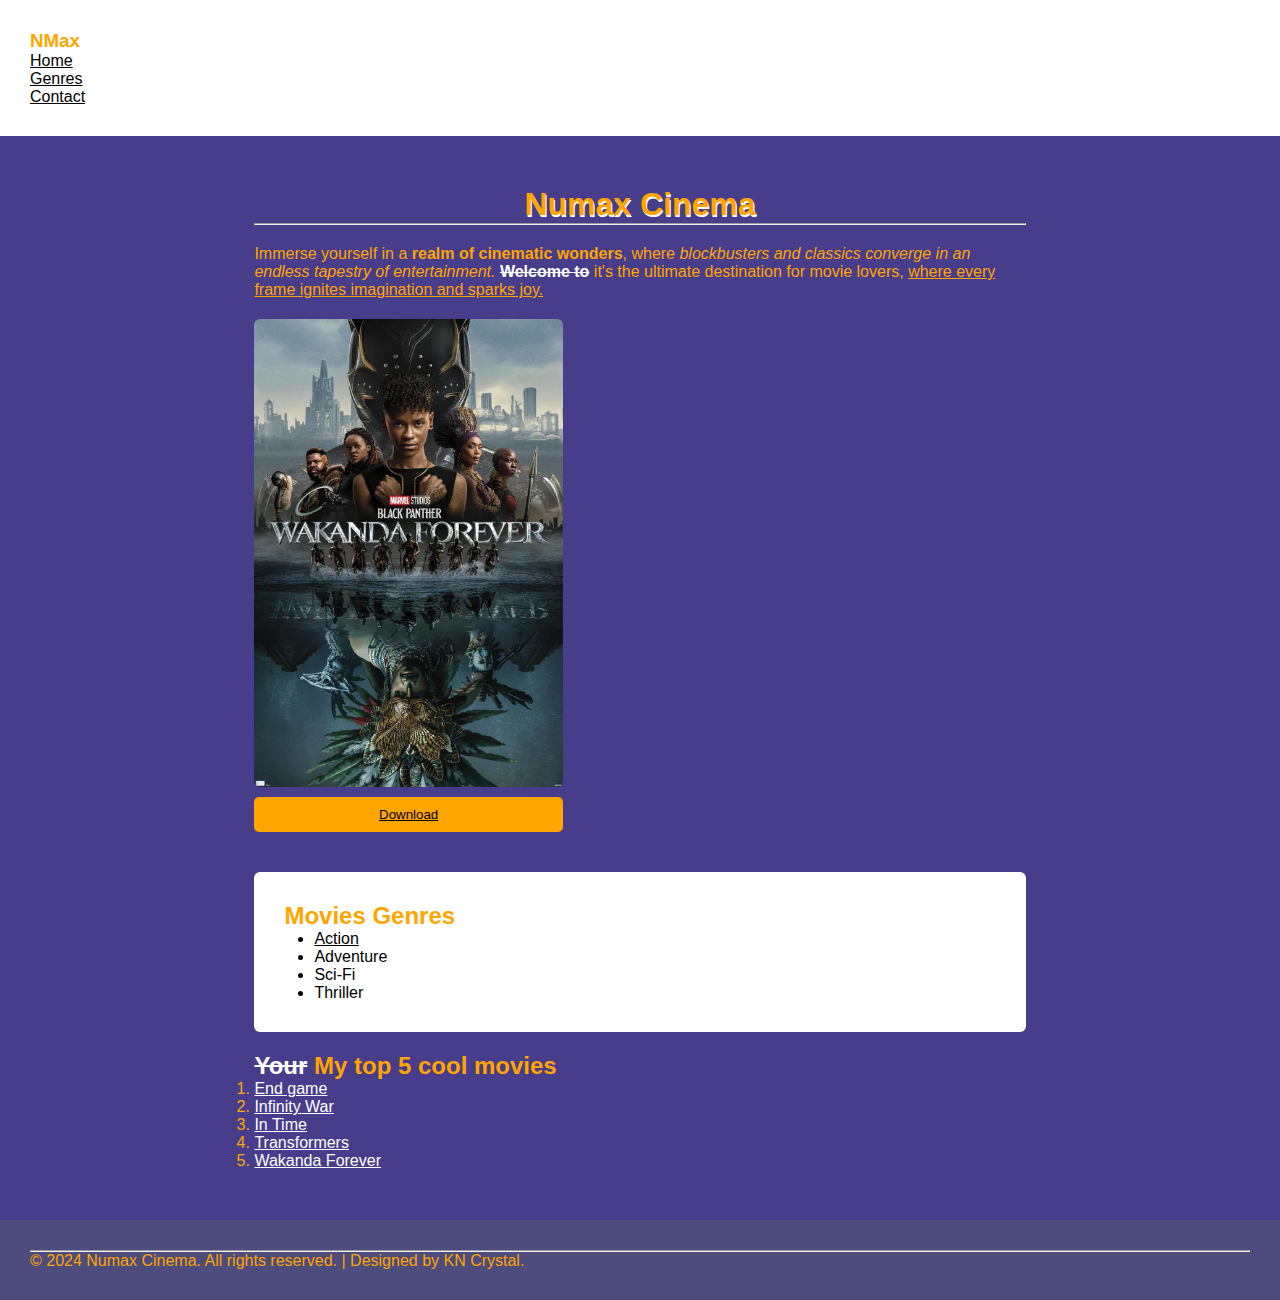
<file: index.html>
<!DOCTYPE html>
<html lang="en">
  <head>
    <meta charset="UTF-8" />
    <meta name="viewport" content="width=device-width, initial-scale=1.0" />
    <title>My first assignment</title>
    <link rel="preconnect" href="https://fonts.googleapis.com" />
    <link rel="preconnect" href="https://fonts.gstatic.com" crossorigin />
    <link
      href="https://fonts.googleapis.com/css2?family=SUSE:wght@100..800&display=swap"
      rel="stylesheet"
    />
    <link rel="stylesheet" href="style.css" />
  </head>
  <body>
    <header>
      <h3>NMax</h3>
      <nav>
        <ul>
          <li><a href="#">Home</a></li>
          <li><a href="#genres">Genres</a></li>
          <li><a href="#contact">Contact</a></li>
        </ul>
      </nav>
    </header>

    <main>
      <div class="intro">
        <h1 title="my name is kayongo nicholas crystal">Numax Cinema</h1>
        <hr />
        <p>
          Immerse yourself in a <b>realm of cinematic wonders</b>, where
          <i
            >blockbusters and classics converge in an endless tapestry of
            entertainment.
          </i>
          <del>Welcome to</del> it's the ultimate destination for movie lovers,
          <u>where every frame ignites imagination and sparks joy.</u>
        </p>

        <div class="my-btn">
          <img src="./images/wakanda.webp" alt="wakanda movie-poster" />
          <a href="./images/wakanda.webp" download>
            <button>Download</button>
          </a>
        </div>
      </div>
      <section id="genres">
        <h2>Movies Genres</h2>
        <ul>
          <li>
            <a id="action" href="">Action</a>
          </li>
          <li>Adventure</li>
          <li title="This is the future">Sci-Fi</li>
          <li>Thriller</li>
        </ul>
      </section>

      <section id="myTop5">
        <h2><del>Your</del> My top 5 cool movies</h2>
        <ol>
          <li><a href="https://www.youtube.com/watch?v=iOl4AmgaUXg">End game</a></li>
          <li><a href="https://www.youtube.com/watch?v=mj4dVlxhfA4">Infinity War</a></li>
          <li><a href="https://www.youtube.com/watch?v=YggJTHdVKn0">In Time</a></li>
          <li><a href="https://www.youtube.com/watch?v=rje3-vDxR0I">Transformers</a></li>
          <li><a href="https://www.youtube.com/watch?v=2ox9o9Ypq9o">Wakanda Forever</a></li>
        </ol>
      </section>
    </main>

    <footer>
      <hr />
      &copy; 2024 Numax Cinema. All rights reserved. | Designed by KN Crystal.
    </footer>
  </body>
</html>
</file>
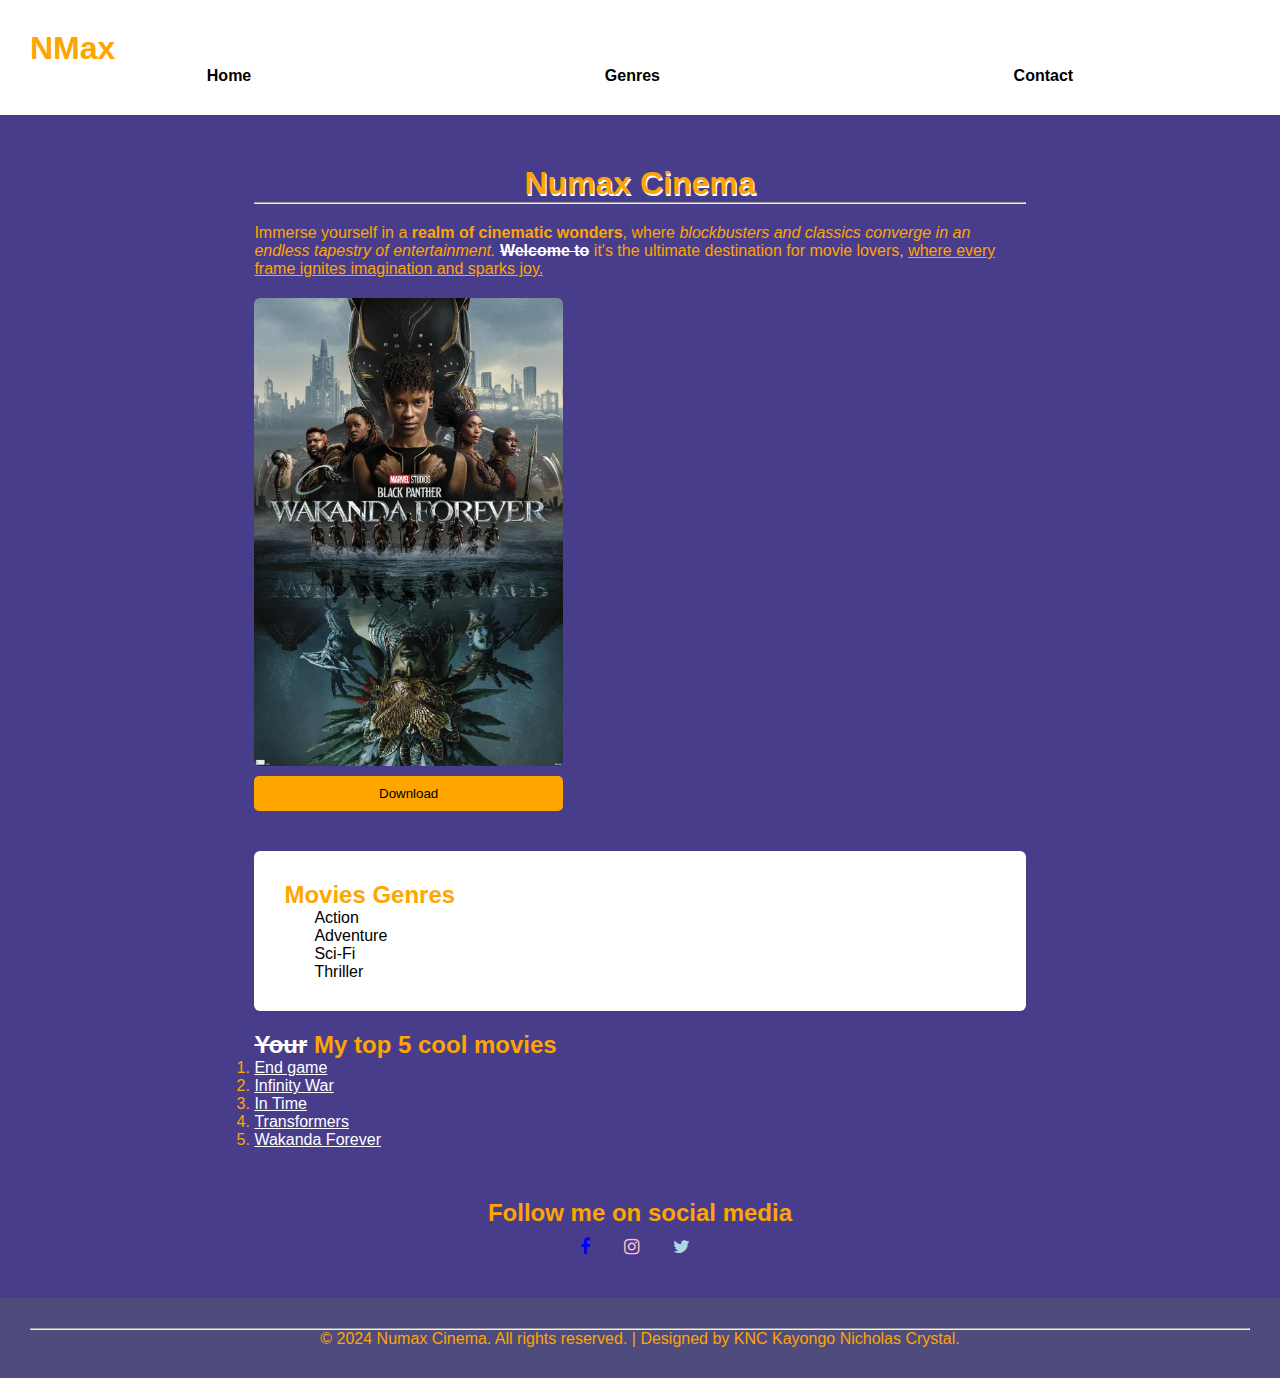
<file: pages/index.html>
<!DOCTYPE html>
<html lang="en">
  <head>
    <meta charset="UTF-8" />
    <meta name="viewport" content="width=device-width, initial-scale=1.0" />
    <title>My first assignment</title>
    <link rel="preconnect" href="https://fonts.googleapis.com" />
    <link rel="preconnect" href="https://fonts.gstatic.com" crossorigin />
    <link
      href="https://fonts.googleapis.com/css2?family=SUSE:wght@100..800&display=swap"
      rel="stylesheet"
    />
    <link
      rel="stylesheet"
      href="https://cdnjs.cloudflare.com/ajax/libs/font-awesome/4.7.0/css/font-awesome.min.css"
    />
    <link rel="stylesheet" href="../styles/style.css" />
  </head>
  <body>
    <header>
      <h3>NMax</h3>
      <nav>
        <ul>
          <li><a href="#">Home</a></li>
          <li><a href="./genres.html">Genres</a></li>
          <li><a href="#socials">Contact</a></li>
        </ul>
      </nav>
    </header>

    <main>
      <div class="intro">
        <h1 title="my name is kayongo nicholas crystal">Numax Cinema</h1>
        <hr />
        <p>
          Immerse yourself in a <b>realm of cinematic wonders</b>, where
          <i
            >blockbusters and classics converge in an endless tapestry of
            entertainment.
          </i>
          <del>Welcome to</del> it's the ultimate destination for movie lovers,
          <u>where every frame ignites imagination and sparks joy.</u>
        </p>

        <div class="my-btn">
          <img src="../images/wakanda.webp" alt="wakanda movie-poster" />
          <a href="../images/wakanda.webp" download>
            <button>Download</button>
          </a>
        </div>
      </div>
      <section id="genres">
        <h2>Movies Genres</h2>
        <ul>
          <li>
            <a id="action" href="./genres.html">Action</a>
          </li>

          <li>
            <a href="./genres.html"> Adventure</a>
          </li>
          <li title="This is the future">
            <a href="./genres.html"> Sci-Fi</a>
          </li>
          <li>
            <a href="./genres.html"> Thriller</a>
          </li>
        </ul>
      </section>

      <section id="myTop5">
        <h2><del>Your</del> My top 5 cool movies</h2>
        <ol>
          <li>
            <a href="https://www.youtube.com/watch?v=iOl4AmgaUXg">End game</a>
          </li>
          <li>
            <a href="https://www.youtube.com/watch?v=mj4dVlxhfA4"
              >Infinity War</a
            >
          </li>
          <li>
            <a href="https://www.youtube.com/watch?v=YggJTHdVKn0">In Time</a>
          </li>
          <li>
            <a href="https://www.youtube.com/watch?v=rje3-vDxR0I"
              >Transformers</a
            >
          </li>
          <li>
            <a href="https://www.youtube.com/watch?v=2ox9o9Ypq9o"
              >Wakanda Forever</a
            >
          </li>
        </ol>
      </section>

      <div id="socials">
        <h2>Follow me on social media</h2>
        <ul>
          <li>
            <a href="https://www.facebook.com/NumaxCinema">
              <i class="fa fa-facebook"></i>
            </a>
          </li>
          <li>
            <a href="https://www.instagram.com/numaxcinema">
              <i class="fa fa-instagram"></i>
            </a>
          </li>
          <li>
            <a href="https://www.twitter.com/numaxcinema">
              <i class="fa fa-twitter"></i>
            </a>
          </li>
        </ul>
      </div>
    </main>

    <footer>
      <hr />
      &copy; 2024 Numax Cinema. All rights reserved. | Designed by KNC Kayongo Nicholas Crystal.
    </footer>
  </body>
</html>
</file>
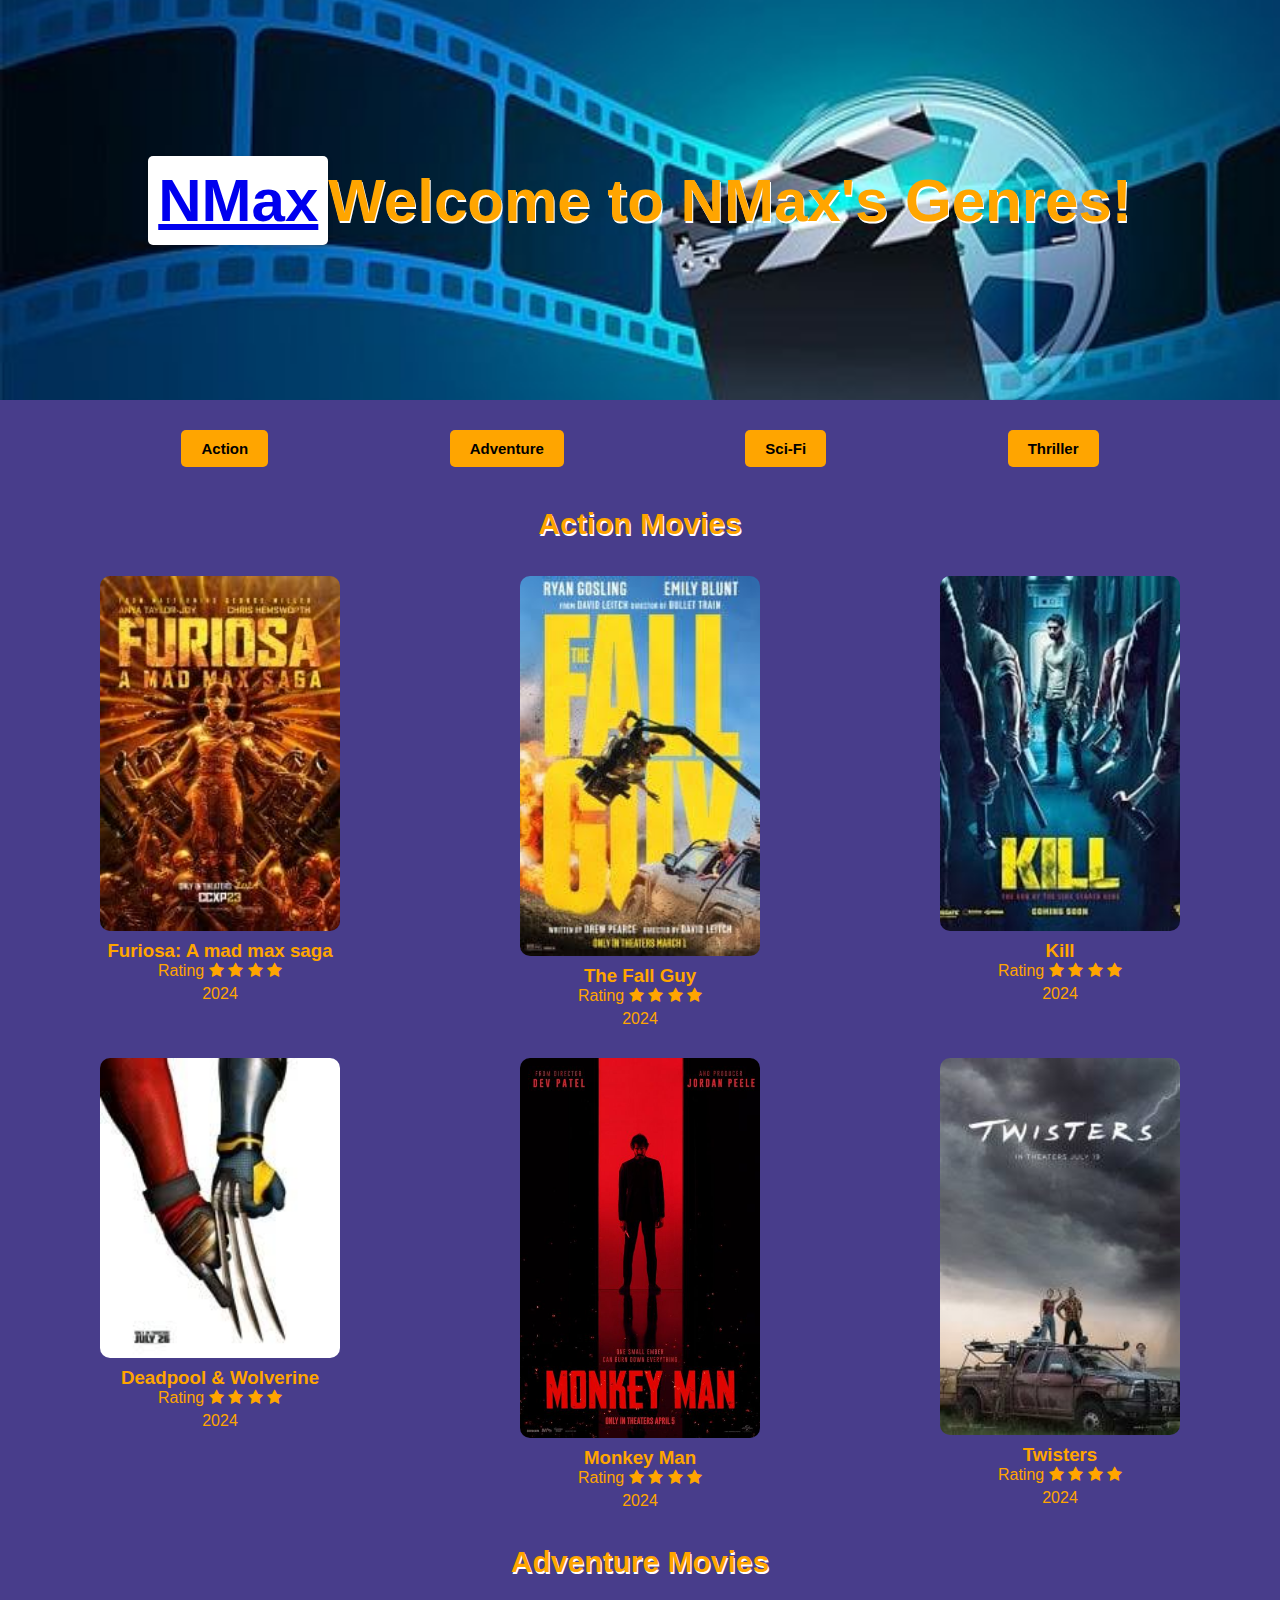
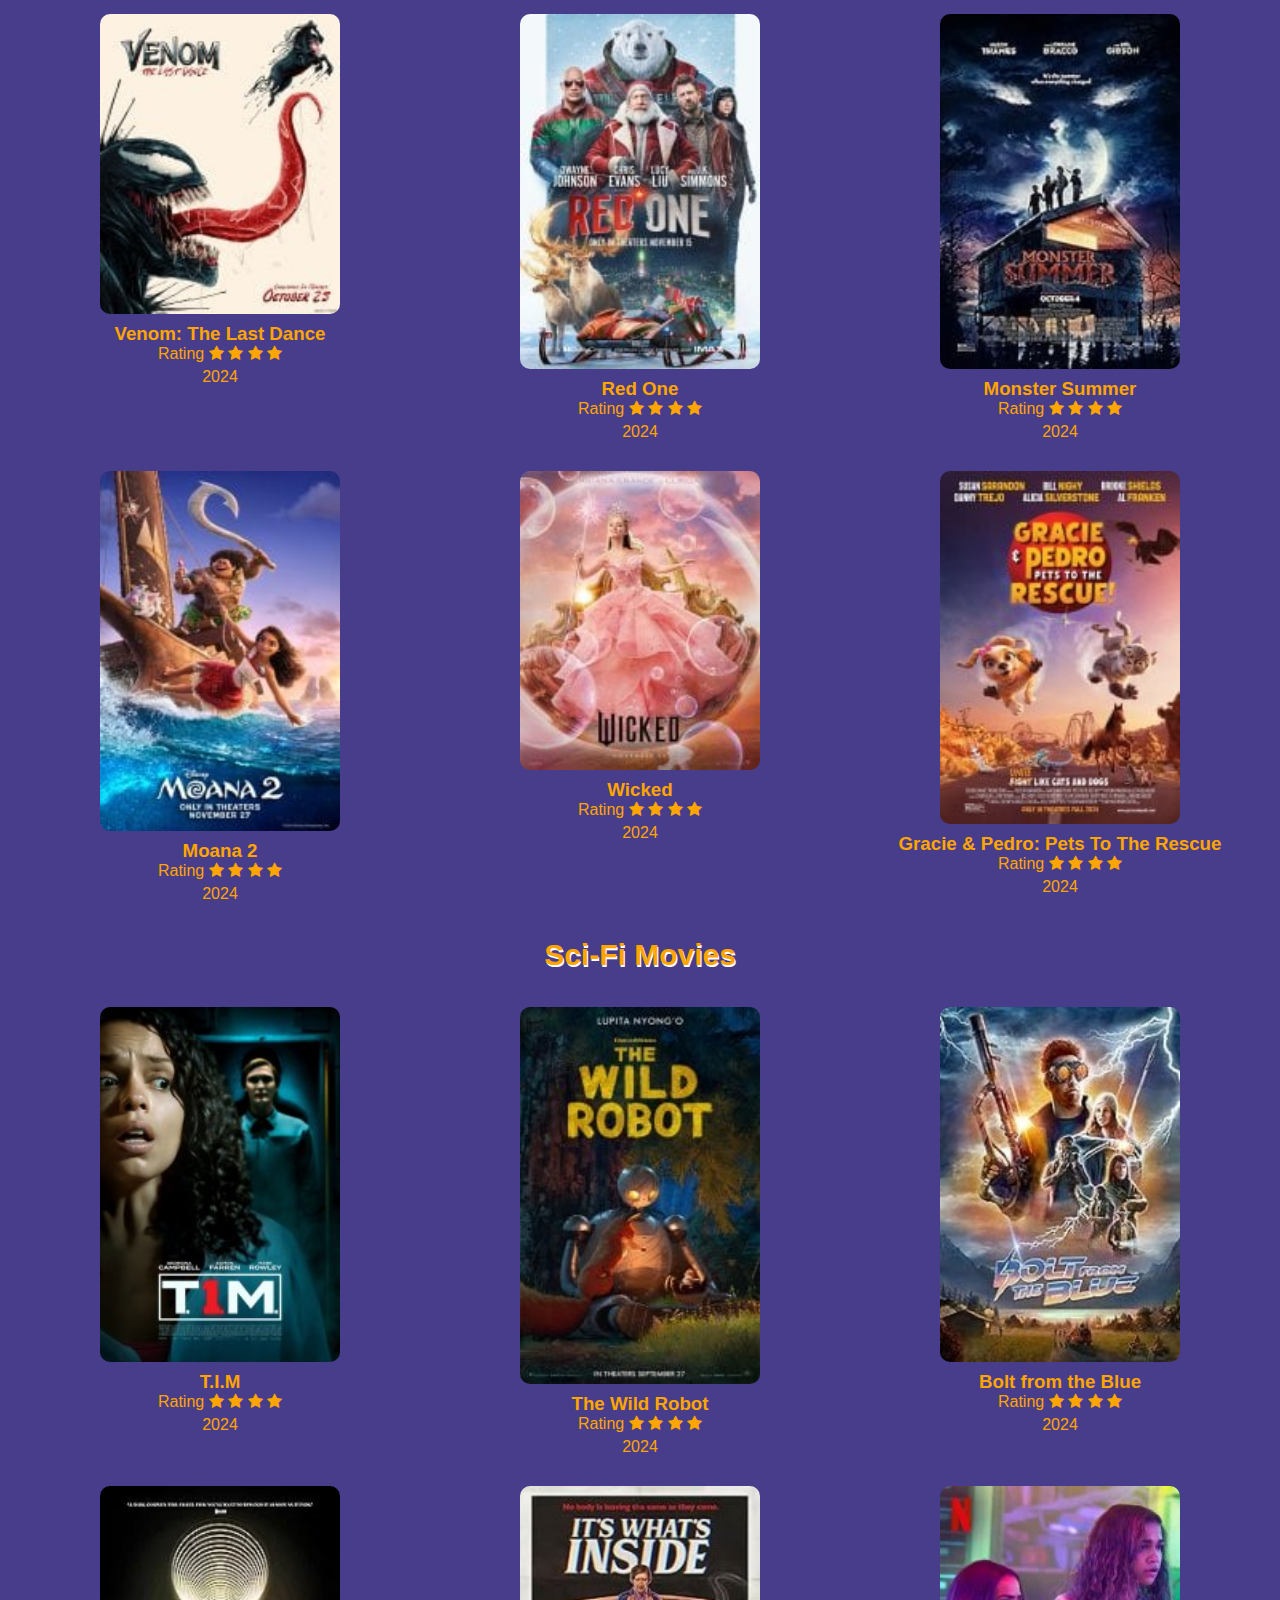
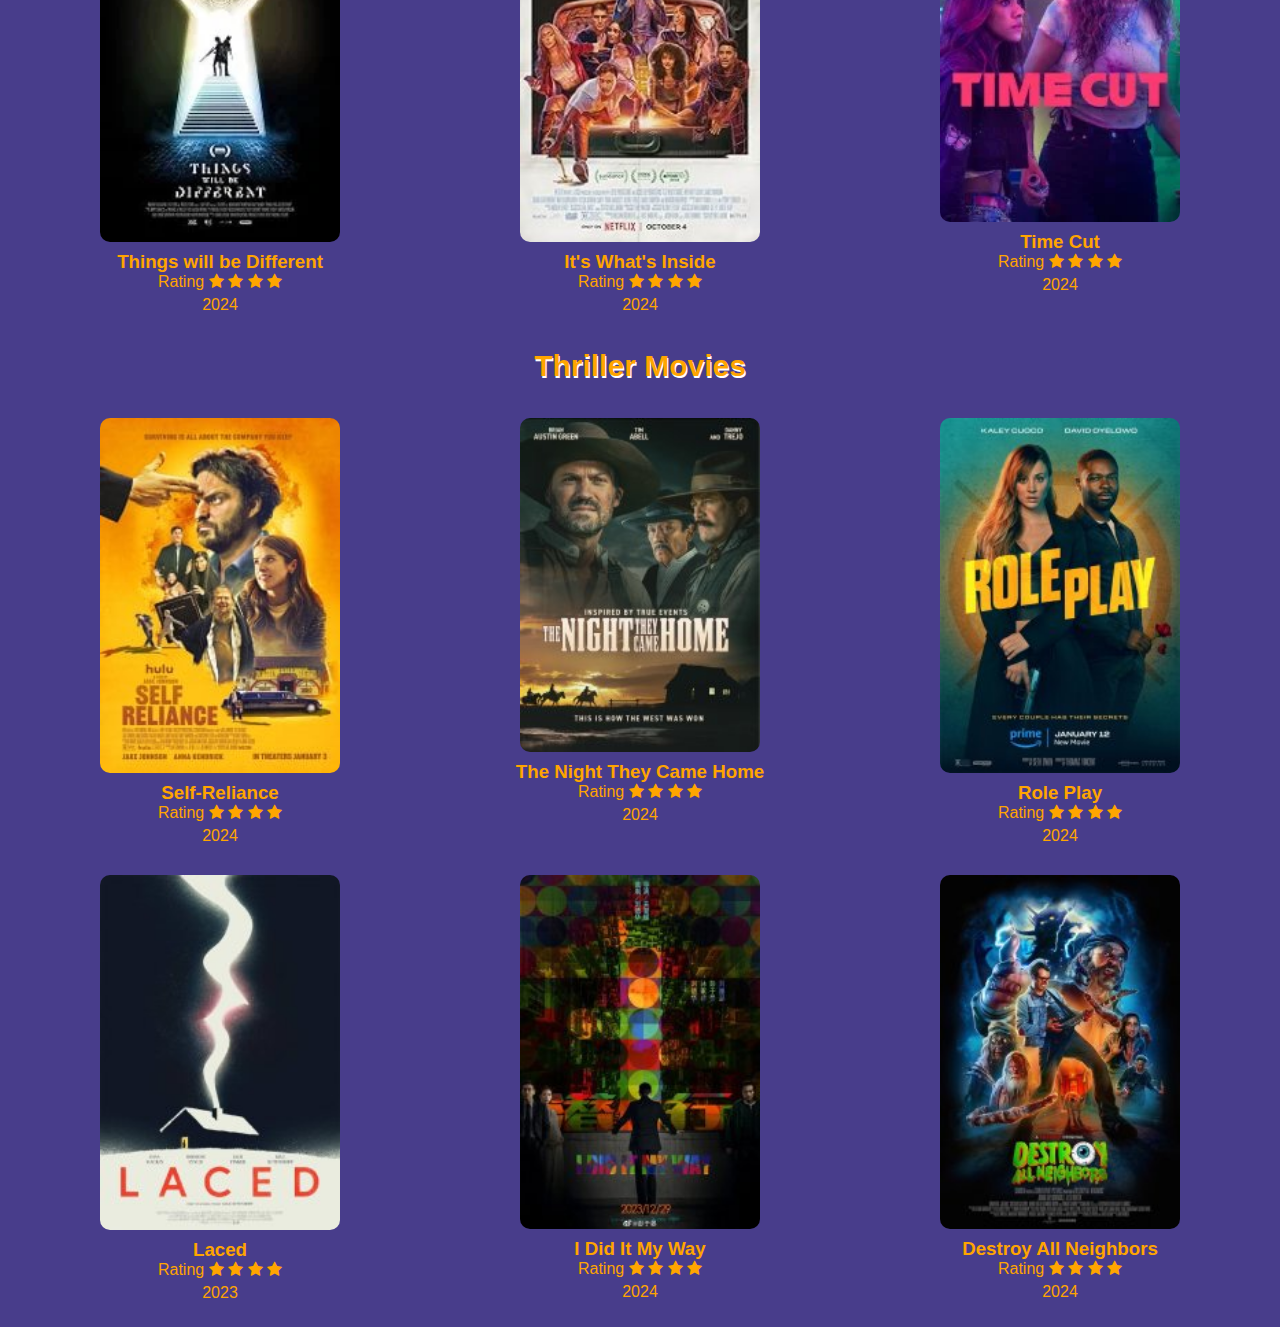
<file: pages/genres.html>
<!DOCTYPE html>
<html lang="en">
  <head>
    <meta charset="UTF-8" />
    <link
      rel="shortcut icon"
      href="../images/movie-icon-vector-23534767.jpg"
      type="image/x-icon"
    />
    <meta name="viewport" content="width=device-width, initial-scale=1.0" />
    <title>NMax Genres</title>
    <link
      rel="stylesheet"
      href="https://cdnjs.cloudflare.com/ajax/libs/font-awesome/4.7.0/css/font-awesome.min.css"
    />
    <link rel="stylesheet" href="../styles/genres.css" />
  </head>
  <body>
    <header>
        <nav>
            <div class="logo">
                <a href="../pages/index.html"> <h1>NMax</h1></a>
            </div>
        </nav>
      <div class="bg-banner">
        <h1>Welcome to NMax's Genres!</h1>
      </div>
    </header>
    <main>
      <div class="my-buttons">
        <a href="#action"><button>Action</button></a>
        <a href="#adventure"><button>Adventure</button></a>
        <a href="#sci-fi"><button>Sci-Fi</button></a>
        <a href="#thriller"> <button>Thriller</button></a>
      </div>

      <section id="action">
        <h2>Action Movies</h2>
        <div class="my-cards">
          <div class="card">
            <img src="../images/furiosa.jpg" alt="action1" />
            <div class="card-info">
              <a href="https://www.youtube.com/watch?v=WhifstfSlVQ">
                <h3>Furiosa: A mad max saga</h3></a
              >
              <span
                >Rating
                <i class="fa fa-star"></i>
                <i class="fa fa-star"></i>
                <i class="fa fa-star"></i>
                <i class="fa fa-star"></i>
              </span>
            </div>
            <p>2024</p>
          </div>

          <div class="card">
            <img src="../images/fall guy.jpg" alt="action1" />
            <div class="card-info">
              <a href="https://www.youtube.com/watch?v=-e94AEHMIVY">
                <h3>The Fall Guy</h3></a
              >
              <span
                >Rating
                <i class="fa fa-star"></i>
                <i class="fa fa-star"></i>
                <i class="fa fa-star"></i>
                <i class="fa fa-star"></i>
              </span>
            </div>
            <p>2024</p>
          </div>

          <div class="card">
            <img src="../images/kill.jpg" alt="action1" />
            <div class="card-info">
              <a href="https://www.youtube.com/watch?v=1aH279BAmWk">
                <h3>Kill</h3></a
              >
              <span
                >Rating
                <i class="fa fa-star"></i>
                <i class="fa fa-star"></i>
                <i class="fa fa-star"></i>
                <i class="fa fa-star"></i>
              </span>
            </div>
            <p>2024</p>
          </div>

          <div class="card">
            <img src="../images/deadpool.jpg" alt="action1" />
            <div class="card-info">
              <a href="https://www.youtube.com/watch?v=98swnzDMJhg">
                <h3>Deadpool & Wolverine</h3></a
              >
              <span
                >Rating
                <i class="fa fa-star"></i>
                <i class="fa fa-star"></i>
                <i class="fa fa-star"></i>
                <i class="fa fa-star"></i>
              </span>
            </div>
            <p>2024</p>
          </div>

          <div class="card">
            <img src="../images/monkey man2.jpg" alt="action1" />
            <div class="card-info">
              <a href="https://www.youtube.com/watch?v=coHqdF4cyy0">
                <h3>Monkey Man</h3></a
              >
              <span
                >Rating
                <i class="fa fa-star"></i>
                <i class="fa fa-star"></i>
                <i class="fa fa-star"></i>
                <i class="fa fa-star"></i>
              </span>
            </div>
            <p>2024</p>
          </div>

          <div class="card">
            <img src="../images/twisters.jpg" alt="action1" />
            <div class="card-info">
              <a href="https://www.youtube.com/watch?v=FwWC1tI7fTA">
                <h3>Twisters</h3></a
              >
              <span
                >Rating
                <i class="fa fa-star"></i>
                <i class="fa fa-star"></i>
                <i class="fa fa-star"></i>
                <i class="fa fa-star"></i>
              </span>
            </div>
            <p>2024</p>
          </div>
        </div>
      </section>

      <section id="adventure">
        <h2>Adventure Movies</h2>
        <div class="my-cards">
          <div class="card">
            <img src="../images/venom.jpg" alt="adventure1" />
            <div class="card-info">
              <a href="https://www.youtube.com/watch?v=Kf9YyQG5iIc">
                <h3>Venom: The Last Dance</h3></a
              >
              <span
                >Rating
                <i class="fa fa-star"></i>
                <i class="fa fa-star"></i>
                <i class="fa fa-star"></i>
                <i class="fa fa-star"></i>
              </span>
            </div>
            <p>2024</p>
          </div>

          <div class="card">
            <img src="../images/red one.jpg" alt="adventure1" />
            <div class="card-info">
              <a href="https://www.youtube.com/watch?v=3ooxkpCVxv4">
                <h3>Red One</h3></a
              >
              <span
                >Rating
                <i class="fa fa-star"></i>
                <i class="fa fa-star"></i>
                <i class="fa fa-star"></i>
                <i class="fa fa-star"></i>
              </span>
            </div>
            <p>2024</p>
          </div>

          <div class="card">
            <img src="../images/monster summer.jpg" alt="adventure1" />
            <div class="card-info">
              <a href="https://www.youtube.com/watch?v=KHK0yb-6dwU">
                <h3>Monster Summer</h3></a
              >
              <span
                >Rating
                <i class="fa fa-star"></i>
                <i class="fa fa-star"></i>
                <i class="fa fa-star"></i>
                <i class="fa fa-star"></i>
              </span>
            </div>
            <p>2024</p>
          </div>

          <div class="card">
            <img src="../images/moana.jpg" alt="adventure1" />
            <div class="card-info">
              <a href="https://www.youtube.com/watch?v=hDZ7y8RP5HE">
                <h3>Moana 2</h3></a
              >
              <span
                >Rating
                <i class="fa fa-star"></i>
                <i class="fa fa-star"></i>
                <i class="fa fa-star"></i>
                <i class="fa fa-star"></i>
              </span>
            </div>
            <p>2024</p>
          </div>

          <div class="card">
            <img src="../images/wicked.jpg" alt="adventure1" />
            <div class="card-info">
              <a href="https://www.youtube.com/watch?v=6COmYeLsz4c">
                <h3>Wicked</h3></a
              >
              <span
                >Rating
                <i class="fa fa-star"></i>
                <i class="fa fa-star"></i>
                <i class="fa fa-star"></i>
                <i class="fa fa-star"></i>
              </span>
            </div>
            <p>2024</p>
          </div>

          <div class="card">
            <img src="../images/gracie and pedro.jpg" alt="adventure1" />
            <div class="card-info">
              <a href="https://www.youtube.com/watch?v=fKyN9svi7qI">
                <h3>Gracie & Pedro: Pets To The Rescue</h3></a
              >
              <span
                >Rating
                <i class="fa fa-star"></i>
                <i class="fa fa-star"></i>
                <i class="fa fa-star"></i>
                <i class="fa fa-star"></i>
              </span>
            </div>
            <p>2024</p>
          </div>
        </div>
      </section>

      <section id="sci-fi">
        <h2>Sci-Fi Movies</h2>
        <div class="my-cards">
          <div class="card">
            <img src="../images/tim.jpg" alt="sci-fi1" />
            <div class="card-info">
              <a href="https://www.youtube.com/watch?v=rNWirskzRfw">
                <h3>T.I.M</h3></a
              >
              <span
                >Rating
                <i class="fa fa-star"></i>
                <i class="fa fa-star"></i>
                <i class="fa fa-star"></i>
                <i class="fa fa-star"></i>
              </span>
            </div>
            <p>2024</p>
          </div>

          <div class="card">
            <img src="../images/wild robot.jpg" alt="sci-fi1" />
            <div class="card-info">
              <a href="https://www.youtube.com/watch?v=67vbA5ZJdKQ">
                <h3>The Wild Robot</h3></a
              >
              <span
                >Rating
                <i class="fa fa-star"></i>
                <i class="fa fa-star"></i>
                <i class="fa fa-star"></i>
                <i class="fa fa-star"></i>
              </span>
            </div>
            <p>2024</p>
          </div>

          <div class="card">
            <img src="../images/bolt from the blue.jpg" alt="sci-fi1" />
            <div class="card-info">
              <a href="https://www.youtube.com/watch?v=FvMACDnXdL0">
                <h3>Bolt from the Blue</h3></a
              >
              <span
                >Rating
                <i class="fa fa-star"></i>
                <i class="fa fa-star"></i>
                <i class="fa fa-star"></i>
                <i class="fa fa-star"></i>
              </span>
            </div>
            <p>2024</p>
          </div>

          <div class="card">
            <img src="../images/things will be different.webp" alt="sci-fi1" />
            <div class="card-info">
              <a href="https://www.youtube.com/watch?v=c_SQP2Cm4lQ">
                <h3>Things will be Different</h3></a
              >
              <span
                >Rating
                <i class="fa fa-star"></i>
                <i class="fa fa-star"></i>
                <i class="fa fa-star"></i>
                <i class="fa fa-star"></i>
              </span>
            </div>
            <p>2024</p>
          </div>

          <div class="card">
            <img src="../images/it's what is inside.jpg" alt="sci-fi1" />
            <div class="card-info">
              <a href="https://www.youtube.com/watch?v=RJBNi0CjX5I">
                <h3>It's What's Inside</h3></a
              >
              <span
                >Rating
                <i class="fa fa-star"></i>
                <i class="fa fa-star"></i>
                <i class="fa fa-star"></i>
                <i class="fa fa-star"></i>
              </span>
            </div>
            <p>2024</p>
          </div>

          <div class="card">
            <img src="../images/time cut.webp" alt="sci-fi1" />
            <div class="card-info">
              <a href="https://www.youtube.com/watch?v=j5F4E9Qx0wU">
                <h3>Time Cut</h3></a
              >
              <span
                >Rating
                <i class="fa fa-star"></i>
                <i class="fa fa-star"></i>
                <i class="fa fa-star"></i>
                <i class="fa fa-star"></i>
              </span>
            </div>
            <p>2024</p>
          </div>
        </div>
      </section>

      <section id="thriller">
        <h2>Thriller Movies</h2>
        <div class="my-cards">
          <div class="card">
            <img src="../images/resilience.jpg" alt="thriller1" />
            <div class="card-info">
              <a href="https://www.youtube.com/watch?v=Ocw_fVdr4_g">
                <h3>Self-Reliance</h3></a
              >
              <span
                >Rating
                <i class="fa fa-star"></i>
                <i class="fa fa-star"></i>
                <i class="fa fa-star"></i>
                <i class="fa fa-star"></i>
              </span>
            </div>
            <p>2024</p>
          </div>

          <div class="card">
            <img src="../images/night they came home.jpg" alt="thriller1" />
            <div class="card-info">
              <a href="https://www.youtube.com/watch?v=p2zC-lM5IU4">
                <h3>The Night They Came Home</h3></a
              >
              <span
                >Rating
                <i class="fa fa-star"></i>
                <i class="fa fa-star"></i>
                <i class="fa fa-star"></i>
                <i class="fa fa-star"></i>
              </span>
            </div>
            <p>2024</p>
          </div>

          <div class="card">
            <img src="../images/role play.jpg" alt="thriller1" />
            <div class="card-info">
              <a href="https://www.youtube.com/watch?v=Bv67rkuWoMg">
                <h3>Role Play</h3></a
              >
              <span
                >Rating
                <i class="fa fa-star"></i>
                <i class="fa fa-star"></i>
                <i class="fa fa-star"></i>
                <i class="fa fa-star"></i>
              </span>
            </div>
            <p>2024</p>
          </div>

          <div class="card">
            <img src="../images/laced.jpg" alt="thriller1" />
            <div class="card-info">
              <a href="https://www.youtube.com/watch?v=WuO-DjOTcOM">
                <h3>Laced</h3></a
              >
              <span
                >Rating
                <i class="fa fa-star"></i>
                <i class="fa fa-star"></i>
                <i class="fa fa-star"></i>
                <i class="fa fa-star"></i>
              </span>
            </div>
            <p>2023</p>
          </div>

          <div class="card">
            <img src="../images/did it my way.jpg" alt="thriller1" />
            <div class="card-info">
              <a href="https://www.youtube.com/watch?v=ZKnE7qLddvg">
                <h3>I Did It My Way</h3></a
              >
              <span
                >Rating
                <i class="fa fa-star"></i>
                <i class="fa fa-star"></i>
                <i class="fa fa-star"></i>
                <i class="fa fa-star"></i>
              </span>
            </div>
            <p>2024</p>
          </div>

          <div class="card">
            <img src="../images/destroy all neighbours.jpg" alt="thriller1" />
            <div class="card-info">
              <a href="https://www.youtube.com/watch?v=vBEnqnmQQPo">
                <h3>Destroy All Neighbors</h3></a
              >
              <span
                >Rating
                <i class="fa fa-star"></i>
                <i class="fa fa-star"></i>
                <i class="fa fa-star"></i>
                <i class="fa fa-star"></i>
              </span>
            </div>
            <p>2024</p>
          </div>
        </div>
      </section>
    </main>
    <footer></footer>
  </body>
</html>
</file>
<file: style.css>
* {
  padding: 0;
  margin: 0;
  box-sizing: border-box;
}

body {
  background-color: darkslateblue;
  font-family: "Raleway", sans-serif;
  color: orange;
}

header {
  background-color: white;
  padding: 30px;
}

nav ul {
  list-style: none;
}

nav ul li a {
  color: black;
}

.intro h1 {
  text-shadow: 1px 2px white;
}

.intro p {
  margin: 20px 0;
}

main {
  padding: 30px;
  width: 80%;
  margin: auto;
}

main h1 {
  text-align: center;
}

main p del {
  color: white;
  font-weight: bold;
}

.my-btn {
  display: flex;
  flex-direction: column;
}

button {
  background-color: orange;
  border-radius: 5px;
  border: 0;
  padding: 10px;
  width: 40%;
  text-decoration: underline;
  font-family: "Raleway", sans-serif;
}

button:hover {
  cursor: pointer;
}

img {
  width: 40%;
  border-radius: 6px;
  margin-bottom: 10px;
}

.intro,
#myTop5,
#genres {
  width: 80%;
  margin: auto;
  padding: 20px 0;
}

#genres {
  background-color: white;
  padding: 30px;
  border-radius: 6px;
  margin-top: 20px;
}

#genres li {
  color: black;
  margin-left: 30px;
}

#genres a {
  color: black;
}

#action {
  color: white;
}

#myTop5 del {
  color: white;
}

#myTop5 ol li a {
  color: white;
}

footer {
  padding: 30px;
  background-color: #4d4c7d;
}
</file>
<file: styles/style.css>
* {
  padding: 0;
  margin: 0;
  box-sizing: border-box;
}

body {
  background-color: darkslateblue;
  font-family: "Raleway", sans-serif;
  color: orange;
}

header {
  background-color: white;
  padding: 30px;
}

header h3 {
  font-size: 2em;
}

nav ul {
  list-style: none;
  display: flex;
  justify-content: space-around;
}

nav ul li a {
  color: black;
  text-decoration: none;
  font-weight: 600;
}

.intro h1 {
  text-shadow: 1px 2px white;
}

.intro p {
  margin: 20px 0;
}

main {
  padding: 30px;
  width: 80%;
  margin: auto;
}

main h1 {
  text-align: center;
}

main p del {
  color: white;
  font-weight: bold;
}

.my-btn {
  display: flex;
  flex-direction: column;
}

button {
  background-color: orange;
  border-radius: 5px;
  border: 0;
  padding: 10px;
  width: 40%;
  font-family: "Raleway", sans-serif;
}

button:hover {
  cursor: pointer;
}

img {
  width: 40%;
  border-radius: 6px;
  margin-bottom: 10px;
}

.intro,
#myTop5,
#genres {
  width: 80%;
  margin: auto;
  padding: 20px 0;
}

#genres {
  background-color: white;
  padding: 30px;
  border-radius: 6px;
  margin-top: 20px;
  cursor: pointer;
}

#genres li {
  color: black;
  margin-left: 30px;
  list-style: none;
}

#genres a {
  color: black;
  text-decoration: none;
}

#action {
  color: white;
}

#myTop5 del {
  color: white;
}

#myTop5 ol li a {
  color: white;
}

#socials {
  text-align: center;
  margin-top: 30px;
}

#socials li {
  display: inline-block;
  margin-right: 10px;
  padding: 10px;
}

#socials a {
  color: white;
  text-decoration: none;
  font-size: large;
}

.fa-facebook {
  color: blue;
}

.fa-twitter {
  color: lightblue;
}

.fa-instagram {
  color: pink;
}

footer {
  padding: 30px;
  background-color: #4d4c7d;
  text-align: center;
}

@media screen and (max-width: 768px) {
  nav ul {
    display: flex;
    flex-direction: column;
  }

  .my-btn img,
  button {
    width: 100%;
  }
}
</file>
<file: styles/genres.css>
* {
  padding: 0;
  margin: 0;
  box-sizing: border-box;
}

body {
  background-color: darkslateblue;
  font-family: "Raleway", sans-serif;
  color: orange;
}

header {
  background-image: url(../images/banner.jpg);
  background-size: cover;
  background-repeat: no-repeat;
  background-position: center;
  padding: 30px;
  display: flex;
  justify-content: center;
  align-items: center;
  height: 400px;
  font-size: 30px;
}

.logo {
  background-color: white;
  padding: 10px;
  border-radius: 5px;
  box-shadow: 0 2px 5px rgba(0, 0, 0, 0.2);
}

.logo:hover{
    background-color: #ff9900;
    box-shadow: 0 5px 10px rgba(0, 0, 0, 0.2);
    color: #fff;
}

.bg-banner h1 {
  text-shadow: 1px 2px #fff;
  text-align: center;
  font-weight: bolder;
}

.my-buttons {
  display: flex;
  justify-content: space-evenly;
  margin: 30px auto;
}

.my-buttons button {
  background-color: orange;
  border-radius: 5px;
  border: 0;
  padding: 10px 20px;
  font-family: "Raleway", sans-serif;
  cursor: pointer;
  font-size: 15px;
  font-weight: bold;
}

.my-buttons button:hover {
  background-color: #ff9900;
}

.my-cards {
  display: grid;
  grid-template-columns: repeat(3, 1fr);
  grid-template-rows: auto;
  justify-content: center;
  grid-gap: 10px;
  padding: 5px;
}

.my-cards img {
  width: 15rem;
  border-radius: 10px;
  object-fit: cover;
}

.my-cards img:hover {
  transform: scale(1.05);
  transition: transform 0.3s ease-in-out;
}

.card {
  padding: 10px;
}

.card-info {
  padding: 5px;
}

.card-info a {
  text-decoration: none;
  color: orange;
}

#action,
#adventure,
#sci-fi,
#thriller {
  text-align: center;
  padding: 10px;
}

#action h2,
#adventure h2,
#sci-fi h2,
#thriller h2 {
  font-weight: bold;
  margin-bottom: 20px;
  font-size: 30px;
  text-shadow: 1px 2px #fff;
}

@media screen and (max-width: 768px) {
  header {
    height: 200px;
    font-size: 20px;
  }

  .bg-banner h1 {
    font-size: 25px;
  }

  .my-buttons {
    display: flex;
    justify-content: center;
    align-items: center;
    gap: 20px;
  }

  .my-buttons button {
    padding: 8px 16px;
    font-size: 12px;
  }

  .my-cards {
    grid-template-columns: repeat(2, 1fr);
    grid-template-rows: auto;
    justify-content: center;
  }

  .my-cards img {
    width: 100%;
    border-radius: 0;
    object-fit: contain;
  }

  #action,
  #adventure,
  #sci-fi,
  #thriller {
    text-align: left;
    padding: 5px;
    gap: 5px;
  }

  #action h2,
  #adventure h2,
  #sci-fi h2,
  #thriller h2 {
    font-size: 20px;
  }

  .card-info {
    font-size: 14px;
    margin-top: 10px;
  }
}
</file>
